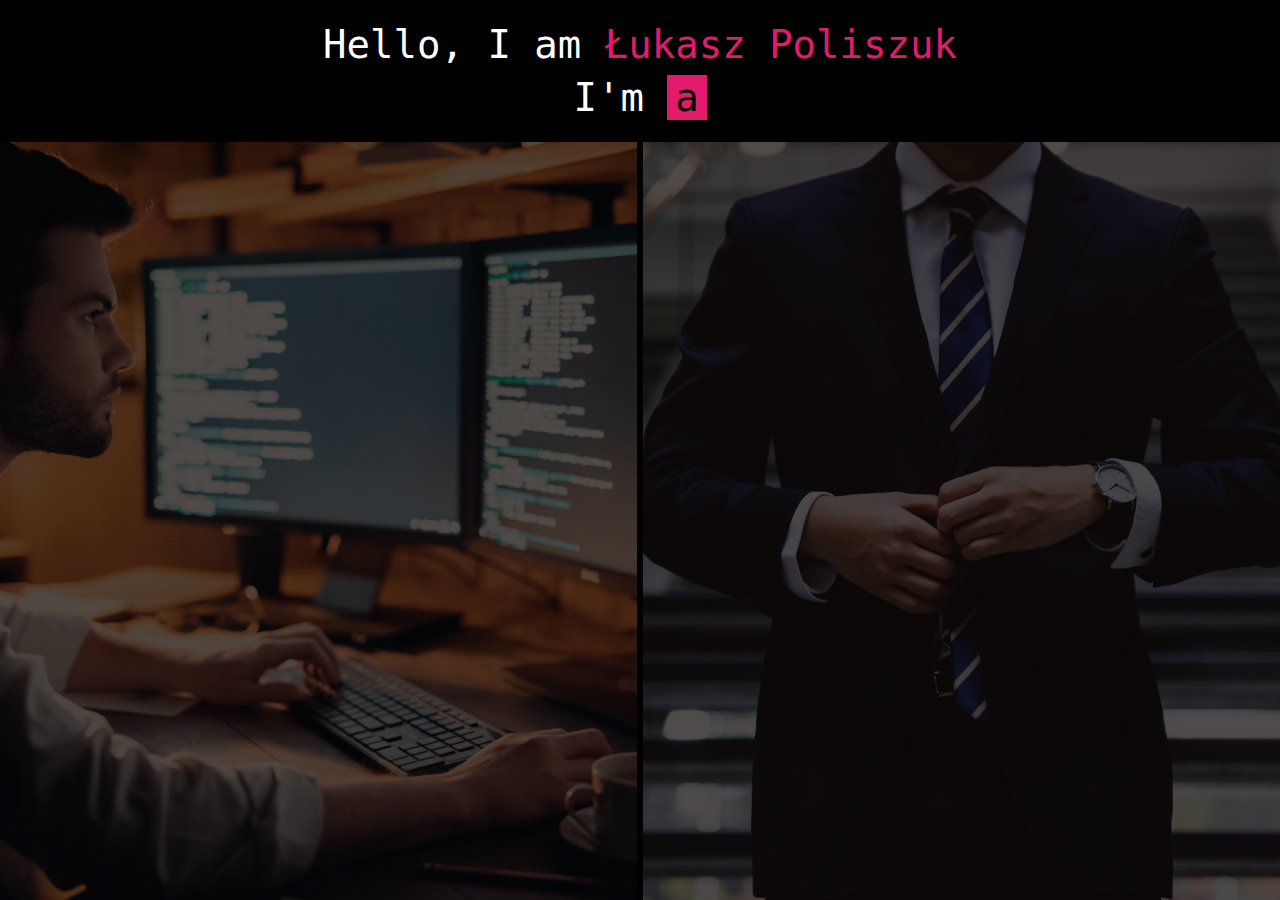
<file: index.html>
<!DOCTYPE html>
<html lang="en">

<head>
  <meta charset="UTF-8">
  <meta http-equiv="X-UA-Compatible" content="IE=edge">
  <meta name="viewport" content="width=device-width, initial-scale=1.0">
  <link rel="preconnect" href="https://fonts.googleapis.com">
  <link rel="preconnect" href="https://fonts.gstatic.com" crossorigin>
  <link href="https://fonts.googleapis.com/css2?family=Meddon&display=swap" rel="stylesheet">
  <link rel="stylesheet" href="style.css">
  <title>Łukasz Poliszuk</title>
</head>

<body>
  <main>
    <div class="text">
      <div>Hello, I am <span>Łukasz Poliszuk</span></div>
      <div>I'm <span>a</span></div>
    </div>
    <div class="wrapper">
      <div onmouseenter="devTextWrite(); this.onmouseenter=null;">
        <div>
        </div>
      </div>
      <div onmouseenter="AttorneyTextWrite(); this.onmouseenter=null;">
        <div>Attorney-at-law
        </div>
      </div>
    </div>
  </main>

  <script src="script.js"></script>
</body>

</html>
</file>
<file: style.css>
:root {
  --main-color: #e31b6d;
  --dev-color: #03a062;
  --attorney-color: #4291ff;
  --dev-font: monospace;
  --attorney-font: "Meddon", serif;
}

* {
  margin: 0;
  padding: 0;
  box-sizing: border-box;
}
main {
  height: 100vh;
  width: 100vw;
  background-color: black;
  overflow: hidden;
}

/* .text */

main .text {
  min-height: 12vh;
  padding: 2vh 0 2vh 0;
  color: white;
  font-size: xxx-large;
  text-align: center;
  font-family: var(--dev-font);
}

main .text div {
  padding: 4px;
}

main .text span {
  color: var(--main-color);
}

main .text div ~ div span {
  display: inline-block;
  background-color: var(--main-color);
  color: black;
  padding: 0 0.2em;
}

/* .wrapper */

main .wrapper {
  display: flex;
  flex-direction: row;
}

main .wrapper div {
  width: 50vw;
  height: 86vh;
}

main .wrapper > div:first-child {
  position: relative;
  background-image: url("./Photos/photo-coder.jpg");
  background-size: cover;
  background-repeat: no-repeat;
  background-position: center;
  box-shadow: inset 0 0 2000px 2000px rgba(05, 0, 0, 0.7);
  padding-right: 5vw;
  color: var(--main-color);
  transition: 0.5s;
}

main .wrapper > div:first-child:hover {
  cursor: pointer;
  width: 82vw;
  box-shadow: none;
}

main .wrapper > div:first-child div {
  position: absolute;
  top: 50%;
  left: 0;
  transform: translate(0, -50%);
  text-align: center;
  line-height: 7vh;
  height: 7vh;
  width: 0%;
  background: black;
  margin-right: 0.5vw;
  font-family: var(--dev-font);
  font-size: xx-large;
}

main .wrapper > div:first-child:hover div {
  color: var(--dev-color);
}
main .wrapper > div:first-child:hover button {
  color: var(--dev-color);
  border-color: var(--dev-color);
}

.animationLeftToRight {
  animation: leftToRight 1s forwards;
}

@keyframes leftToRight {
  100% {
    width: 100%;
  }
}
/* wrapper div-second-child */

main .wrapper div:nth-child(2) {
  position: relative;
  background-image: url("./Photos/photo-lawyer.jpg");
  background-size: cover;
  background-repeat: no-repeat;
  background-position: center top;
  box-shadow: inset 0 0 2000px 2000px rgba(05, 0, 0, 0.7);
  margin-left: 0.5vw;
  transition: 0.5s;
}

main .wrapper > div:nth-child(2) div {
  position: absolute;
  top: 50%;
  right: 0;
  transform: translate(0, -50%);
  text-align: center;
  line-height: 7vh;
  height: 7vh;
  width: 0;
  background: black;
  font-family: var(--attorney-font);
  font-size: x-large;
  color: var(--main-color);
  overflow: hidden;
}

main .wrapper div:nth-child(2):hover {
  cursor: pointer;
  width: 82vw;
  box-shadow: none;
}

main .wrapper > div:nth-child(2):hover div {
  color: var(--attorney-color);
}
main .wrapper > div:nth-child(2):hover button {
  color: var(--attorney-color);
  border-color: var(--attorney-color);
}

main .wrapper > div:nth-child(2) div div {
  width: 100%;
  color: var(--attorney-color);
  animation: attorneyAnimation 2.5s forwards;
  animation-delay: 0.8s;
  background-color: black;
}

@keyframes attorneyAnimation {
  0% {
    width: 75%;
  }
  99% {
    width: 25%;
  }
  100% {
    width: 0;
  }
}

.animationRightToLeft {
  animation: rightToLeft 1s forwards;
}

@keyframes rightToLeft {
  100% {
    width: 100%;
  }
}

.btn {
  position: absolute;
  top: 65%;
  left: 50%;
  text-decoration: none;
  transform: translateX(-50%);
  cursor: pointer;
  background-color: black;
  color: var(--main-color);
  border: 1px solid;
  border-color: var(--main-color);
  font-size: 20px;
  padding: 20px;
  border-radius: 50%;
}
.btn a {
  text-decoration: none;
}
.btn2 {
  position: absolute;
  top: 65%;
  left: 50%;
  transform: translateX(-50%);
  cursor: pointer;
  background-color: black;
  color: var(--main-color);
  border: 1px solid;
  border-color: var(--main-color);
  font-size: 20px;
  padding: 20px 27.5px;
  border-radius: 50%;
}

.animationShake {
  animation: shake 3s infinite;
  animation-delay: 1s;
}

@keyframes shake {
  0% {
    transform: scale(1) translateX(-50%);
  }
  5% {
    transform: scale(0.7) translateX(-50%);
  }
  10% {
    transform: scale(1.5) translateX(-50%);
  }
  15% {
    transform: scale(1.1) translateX(-50%);
  }
  20% {
    transform: scale(1.4) translateX(-50%);
  }
  30% {
    transform: scale(1.1) translateX(-50%);
  }
}

@media (max-width: 1024px) {
  main .text {
    font-size: xx-large;
  }

  main .wrapper > div:first-child div {
    font-size: x-large;
  }
  main .wrapper > div:nth-child(2) div {
    font-size: x-large;
  }
}

@media (max-width: 576px) {
  main .text {
    font-size: x-large;
  }

  main .wrapper > div:first-child div {
    font-size: large;
  }
  main .wrapper > div:nth-child(2) div {
    font-size: large;
  }
  main .wrapper > div:first-child div {
    word-wrap: break-word;
    height: 14vh;
    line-height: 14vh;
  }
  main .wrapper > div:nth-child(2) div {
    display: flex;
    align-items: center;
    justify-content: center;
    word-wrap: break-word;
    height: 14vh;
  }

  .btn {
    font-size: 20px;
    padding: 10px;
    border-radius: 50%;
  }

  .btn2 {
    font-size: 20px;
    padding: 10px 17.5px;
    border-radius: 50%;
  }
}

@media (max-width: 1024px) and (orientation: landscape) {
  main .text {
    font-size: x-large;
  }

  main .wrapper > div:first-child div {
    font-size: large;
  }
  main .wrapper > div:nth-child(2) div {
    font-size: large;
  }
  main .wrapper > div:first-child div {
    word-wrap: break-word;
    height: 14vh;
    line-height: 14vh;
  }
  main .wrapper > div:nth-child(2) div {
    display: flex;
    align-items: center;
    justify-content: center;
    word-wrap: break-word;
    height: 14vh;
  }

  .btn {
    font-size: 20px;
    padding: 10px;
    border-radius: 50%;
  }

  .btn2 {
    font-size: 20px;
    padding: 10px 17.5px;
    border-radius: 50%;
  }
}
</file>
